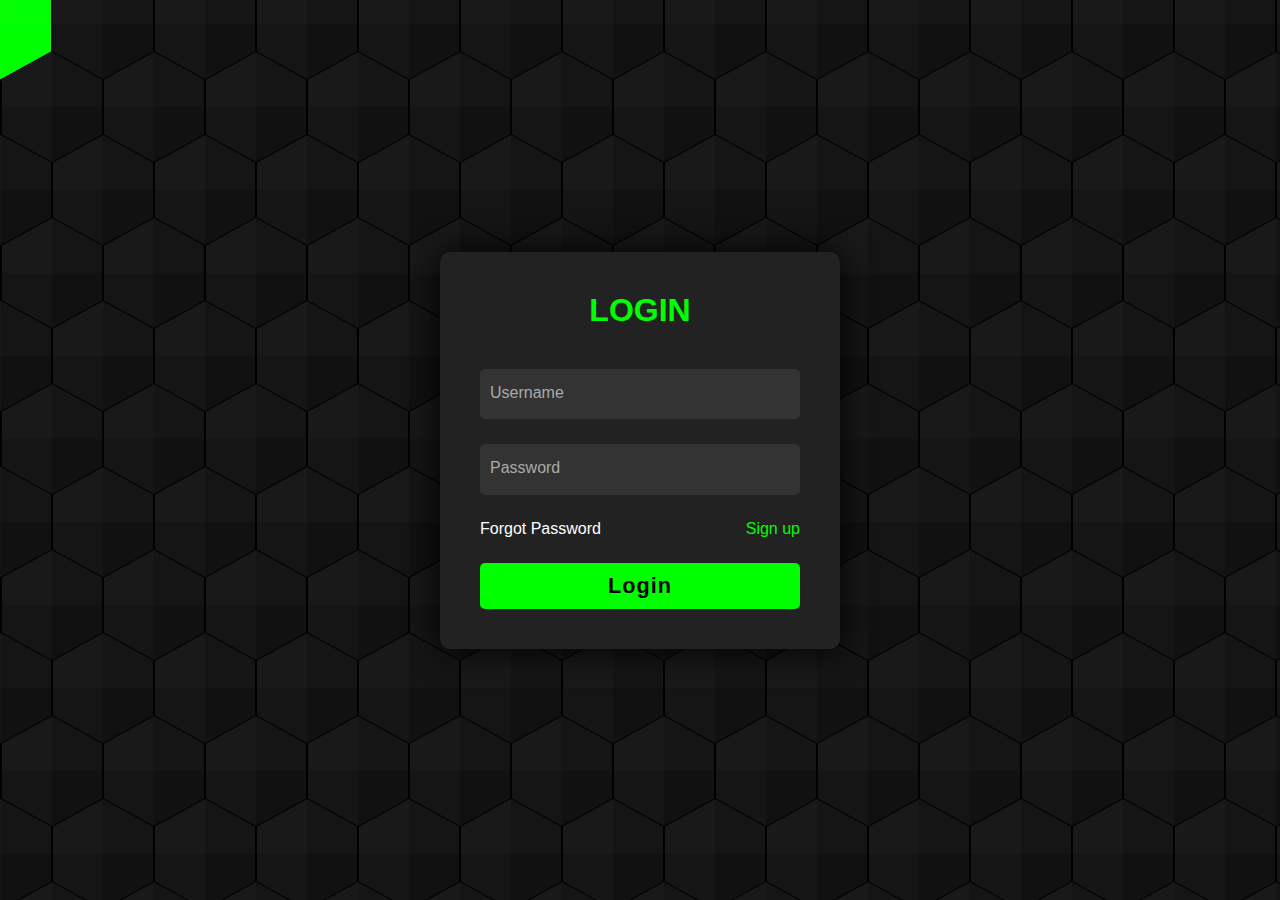
<file: login.html>
<!DOCTYPE html>
<html>
    <head>
        <meta charset="UTF-8">
        <meta name="viewport" content="width=device-width ,intial-scale=1.0">
        <title>3d login form</title>
        <link rel="stylesheet" href="login.css">
    </head>
    <body>
        <section>
            <div class="container">
                <div class="row 1">
                    <div class="hexagon"></div>
                    <div class="hexagon"></div>
                    <div class="hexagon"></div>
                    <div class="hexagon"></div>
                    <div class="hexagon"></div>
                    <div class="hexagon"></div>
                    <div class="hexagon"></div>
                    <div class="hexagon"></div>
                    <div class="hexagon"></div>
                    <div class="hexagon"></div>
                    <div class="hexagon"></div>
                    <div class="hexagon"></div>
                    <div class="hexagon"></div>
                    <div class="hexagon"></div>
                    <div class="hexagon"></div>
                    <div class="hexagon"></div>
                    <div class="hexagon"></div>
                    <div class="hexagon"></div>
                </div>
                <div class="row altline 2">
                    <div class="hexagon"></div>
                    <div class="hexagon"></div>
                    <div class="hexagon"></div>
                    <div class="hexagon"></div>
                    <div class="hexagon"></div>
                    <div class="hexagon"></div>
                    <div class="hexagon"></div>
                    <div class="hexagon"></div>
                    <div class="hexagon"></div>
                    <div class="hexagon"></div>
                    <div class="hexagon"></div>
                    <div class="hexagon"></div>
                    <div class="hexagon"></div>
                    <div class="hexagon"></div>
                    <div class="hexagon"></div>
                    <div class="hexagon"></div>
                    <div class="hexagon"></div>
                    <div class="hexagon"></div>
                </div>
                <div class="row line 2">
                    <div class="hexagon"></div>
                    <div class="hexagon"></div>
                    <div class="hexagon"></div>
                    <div class="hexagon"></div>
                    <div class="hexagon"></div>
                    <div class="hexagon"></div>
                    <div class="hexagon"></div>
                    <div class="hexagon"></div>
                    <div class="hexagon"></div>
                    <div class="hexagon"></div>
                    <div class="hexagon"></div>
                    <div class="hexagon"></div>
                    <div class="hexagon"></div>
                    <div class="hexagon"></div>
                    <div class="hexagon"></div>
                    <div class="hexagon"></div>
                    <div class="hexagon"></div>
                    <div class="hexagon"></div>
                </div>
                <div class="row altline 3">
                    <div class="hexagon"></div>
                    <div class="hexagon"></div>
                    <div class="hexagon"></div>
                    <div class="hexagon"></div>
                    <div class="hexagon"></div>
                    <div class="hexagon"></div>
                    <div class="hexagon"></div>
                    <div class="hexagon"></div>
                    <div class="hexagon"></div>
                    <div class="hexagon"></div>
                    <div class="hexagon"></div>
                    <div class="hexagon"></div>
                    <div class="hexagon"></div>
                    <div class="hexagon"></div>
                    <div class="hexagon"></div>
                    <div class="hexagon"></div>
                    <div class="hexagon"></div>
                    <div class="hexagon"></div>
                </div>
                <div class="row line 3">
                    <div class="hexagon"></div>
                    <div class="hexagon"></div>
                    <div class="hexagon"></div>
                    <div class="hexagon"></div>
                    <div class="hexagon"></div>
                    <div class="hexagon"></div>
                    <div class="hexagon"></div>
                    <div class="hexagon"></div>
                    <div class="hexagon"></div>
                    <div class="hexagon"></div>
                    <div class="hexagon"></div>
                    <div class="hexagon"></div>
                    <div class="hexagon"></div>
                    <div class="hexagon"></div>
                    <div class="hexagon"></div>
                    <div class="hexagon"></div>
                    <div class="hexagon"></div>
                    <div class="hexagon"></div>
                </div>
                <div class="row altline 4">
                    <div class="hexagon"></div>
                    <div class="hexagon"></div>
                    <div class="hexagon"></div>
                    <div class="hexagon"></div>
                    <div class="hexagon"></div>
                    <div class="hexagon"></div>
                    <div class="hexagon"></div>
                    <div class="hexagon"></div>
                    <div class="hexagon"></div>
                    <div class="hexagon"></div>
                    <div class="hexagon"></div>
                    <div class="hexagon"></div>
                    <div class="hexagon"></div>
                    <div class="hexagon"></div>
                    <div class="hexagon"></div>
                    <div class="hexagon"></div>
                    <div class="hexagon"></div>
                    <div class="hexagon"></div>
                </div>
                <div class="row line 4">
                    <div class="hexagon"></div>
                    <div class="hexagon"></div>
                    <div class="hexagon"></div>
                    <div class="hexagon"></div>
                    <div class="hexagon"></div>
                    <div class="hexagon"></div>
                    <div class="hexagon"></div>
                    <div class="hexagon"></div>
                    <div class="hexagon"></div>
                    <div class="hexagon"></div>
                    <div class="hexagon"></div>
                    <div class="hexagon"></div>
                    <div class="hexagon"></div>
                    <div class="hexagon"></div>
                    <div class="hexagon"></div>
                    <div class="hexagon"></div>
                    <div class="hexagon"></div>
                    <div class="hexagon"></div>
                </div>
                <div class="row altline 5">
                    <div class="hexagon"></div>
                    <div class="hexagon"></div>
                    <div class="hexagon"></div>
                    <div class="hexagon"></div>
                    <div class="hexagon"></div>
                    <div class="hexagon"></div>
                    <div class="hexagon"></div>
                    <div class="hexagon"></div>
                    <div class="hexagon"></div>
                    <div class="hexagon"></div>
                    <div class="hexagon"></div>
                    <div class="hexagon"></div>
                    <div class="hexagon"></div>
                    <div class="hexagon"></div>
                    <div class="hexagon"></div>
                    <div class="hexagon"></div>
                    <div class="hexagon"></div>
                    <div class="hexagon"></div>
                </div>
                <div class="row line 5">
                    <div class="hexagon"></div>
                    <div class="hexagon"></div>
                    <div class="hexagon"></div>
                    <div class="hexagon"></div>
                    <div class="hexagon"></div>
                    <div class="hexagon"></div>
                    <div class="hexagon"></div>
                    <div class="hexagon"></div>
                    <div class="hexagon"></div>
                    <div class="hexagon"></div>
                    <div class="hexagon"></div>
                    <div class="hexagon"></div>
                    <div class="hexagon"></div>
                    <div class="hexagon"></div>
                    <div class="hexagon"></div>
                    <div class="hexagon"></div>
                    <div class="hexagon"></div>
                    <div class="hexagon"></div>
                </div>
                <div class="row">
                    <div class="hexagon"></div>
                    <div class="hexagon"></div>
                    <div class="hexagon"></div>
                    <div class="hexagon"></div>
                    <div class="hexagon"></div>
                    <div class="hexagon"></div>
                    <div class="hexagon"></div>
                    <div class="hexagon"></div>
                    <div class="hexagon"></div>
                    <div class="hexagon"></div>
                    <div class="hexagon"></div>
                    <div class="hexagon"></div>
                    <div class="hexagon"></div>
                    <div class="hexagon"></div>
                    <div class="hexagon"></div>
                    <div class="hexagon"></div>
                    <div class="hexagon"></div>
                    <div class="hexagon"></div>
                </div>
                <div class="row">
                    <div class="hexagon"></div>
                    <div class="hexagon"></div>
                    <div class="hexagon"></div>
                    <div class="hexagon"></div>
                    <div class="hexagon"></div>
                    <div class="hexagon"></div>
                    <div class="hexagon"></div>
                    <div class="hexagon"></div>
                    <div class="hexagon"></div>
                    <div class="hexagon"></div>
                    <div class="hexagon"></div>
                    <div class="hexagon"></div>
                    <div class="hexagon"></div>
                    <div class="hexagon"></div>
                    <div class="hexagon"></div>
                    <div class="hexagon"></div>
                    <div class="hexagon"></div>
                    <div class="hexagon"></div>
                </div>
                <div class="row">
                    <div class="hexagon"></div>
                    <div class="hexagon"></div>
                    <div class="hexagon"></div>
                    <div class="hexagon"></div>
                    <div class="hexagon"></div>
                    <div class="hexagon"></div>
                    <div class="hexagon"></div>
                    <div class="hexagon"></div>
                    <div class="hexagon"></div>
                    <div class="hexagon"></div>
                    <div class="hexagon"></div>
                    <div class="hexagon"></div>
                    <div class="hexagon"></div>
                    <div class="hexagon"></div>
                    <div class="hexagon"></div>
                    <div class="hexagon"></div>
                    <div class="hexagon"></div>
                    <div class="hexagon"></div>
                </div>
            </div>
            <div class="signup">
                <div class="content">
                    <h2>Login</h2>
                    <div class="form">
                        <div class="inputbox">
                            <input type="text" required>
                            <i>Username</i>
                        </div>
                        <div class="inputbox">
                            <input type="password" required>
                            <i>Password</i>
                        </div>
                        <div class="links">
                            <a href="#">Forgot Password</a>
                            <a href="#" class="signup-link">Sign up</a>
                        </div>
                        <div class="inputbox">
                            <input type="submit" value="Login">
                        </div>
                    </div>
                </div>
                <div class="signin">
                    <h2>Sign up</h2>
                    <div class="form">
                        <div class="inputbox">
                            <input type="text" required>
                            <i>Username</i>
                        </div>
                        <div class="inputbox">
                            <input type="email" required>
                            <i>Email</i>
                        </div>
                        <div class="inputbox">
                            <input type="password" required>
                            <i>Password</i>
                        </div>
                        <div class="inputbox">
                            <input type="password" required>
                            <i>Confirm Password</i>
                        </div>
                        <div class="links">
                            <a href="#">Already have an account</a>
                            <a href="#" class="login-link">Login</a>
                        </div>
                        <div class="inputbox">
                            <input type="submit" value="Sign up">
                        </div>
                    </div>
                </div>
            </div>
        </section>
        <script src="login.js"></script>
        
    </body>

</html>
</file>
<file: login.css>
*{
    margin: 0;
    padding: 0;
    box-sizing: border-box;
    font-family:'Open Sans' , sans-serif;
}
body{
    display: flex;
    justify-content: center;
    align-items: center;
    min-height: 100vh;
    background-color: black;
}
.container{
    position: relative;
    overflow: hidden;
    height: 100vh;
    animation: animate 4s linear infinite;
}
@keyframes animate{
    0%{
        filter: hue-rotate(0deg);
    }
    100%{
        filter: hue-rotate(360deg);
    }
}
.row{
    display: inline-flex;
    margin-top: -32px;
    margin-left: -50px;
    overflow: hidden;
}
.row:nth-child(even){
    margin-left: 1px;
}
.hexagon{
    position: relative;
    height: 110px;
    width: 100px;
    background-color: #111;
    margin: 1px;
    clip-path: polygon(50% 0%,100% 25%,100% 75%,50% 100%,0% 75%,0% 25%);
    transition: .2s;
}
.hexagon::after{
    content: '';
    position: absolute;
    top: 0;
    left: 0;
    width: 50%;
    height: 100%;
    pointer-events: none;
    background-color: rgba(255,255,255,0.02);
}
.hexagon::before{
    content: '';
    position: absolute;
    top: 0;
    left: 0;
    width: 100%;
    height: 50%;
    pointer-events: none;
    background-color: rgba(255,255,255,0.02);
}
.hexagon:hover{
    transform: 0s;
    background-color: #0f0;
    cursor:default;
}
section{
    position: absolute;
    width: 100vw;
    height: 100vh;
    display: flex;
    align-items: center;
    justify-content: center;
    gap: 2px;
    flex-wrap: wrap;
    overflow: hidden;
}
section .signup{
    position: absolute;
    width: 400px;
    height: 397px;
    background-color: #222;
    z-index: 1000;
    display: flex;
    justify-content: center;
    align-items: center;
    padding: 40px;
    border-radius: 10px;
    box-shadow: 0 0 35px rgba(0, 0, 0, 9);
    overflow: hidden;
    transition: all .2s , height .3s cubic-bezier(0.075, 0.82, 0.165, 1);
}
section .signup.active{
    height: 528px;
}
section .signup.content{
    transition: transform .2s ease;
    transform: translateX(0);
}

section .signup.active .content{
    transition: transform .2s ease;
    transform: translateX(-400px);
}
section .signup .signin{
    transition: transform .2s ease;
    transform: translateX(400px);
}

section .signup.active .signin{
    transition: transform .2s ease;
    transform: translateX(0px);
}
section .signup .signin{
    position: absolute;
    transition: transform .2s ease;
    transform: translateX(400px);
    width: 320px;
    display: flex;
    justify-content: center;
    align-items: center;
    flex-direction: column;
    gap: 40px; 
}
section .signup .signin h2{
    font-size:2rem;
    color:#0f0;
    text-transform: uppercase;
    animation: animate 4s linear infinite;
}
section .signup .signin .form{
    width: 100%;
    display: flex;
    flex-direction: column;
    gap:25px;
}
section .signup .signin .form .inputbox{
    position: relative;
    width: 100%;
}
section .signup .signin .form .inputbox input{
    position: relative;
    width: 100%;
    background-color: #333;
    border: none;
    outline: none;
    padding: 25px 10px 7.5px;
    border-radius: 5px;
    color: #fff;
    font-size: 1em;
    font-weight: 500;
}
section .signup .signin .form .inputbox i{
    position: absolute;
    left: 0;
    padding: 15px 10px;
    font-style: normal;
    color: #aaa;
    transition: .5s;
    pointer-events: none;
}
section .signup .signin .form .inputbox input:focus~i,
section .signup .signin .form .inputbox input:valid~i{
    transform: translateY(-7.5px);
    font-size: 0.8em;
    color: #fff;
}
section .signup .signin .form .links{
    position: relative;
    width: 100%;
    display: flex;
    justify-content: space-between;
}

section .signup .signin .form .links a{
    text-decoration: none;
    color: #fff;
}
section .signup .signin .form .links a:nth-child(2){
    color: #0f0;
    font-weight: 500;
    animation: animate 4s linear infinite;
}
section .signup .signin .form .inputbox input[type="submit"]{
    padding: 10px;
    background-color: #0f0;
    animation: animate 4s linear infinite;
    color: #000;
    font-weight: 600;
    font-size: 1.35em;
    letter-spacing: 0.05em;
    cursor: pointer;
    transition: .1s;
}
input[type="submit"]:active{
    opacity: 0.6;
}
section .signup .content{
    position: relative;
    width: 100%;
    display: flex;
    justify-content: center;
    align-items: center;
    flex-direction: column;
    gap: 40px; 
}
section .signup .content h2{
    font-size:2rem;
    color:#0f0;
    text-transform: uppercase;
    animation: animate 4s linear infinite;
}
section .signup .content .form{
    width: 100%;
    display: flex;
    flex-direction: column;
    gap:25px;
}
section .signup .content .form .inputbox{
    position: relative;
    width: 100%;
}
section .signup .content .form .inputbox input{
    position: relative;
    width: 100%;
    background-color: #333;
    border: none;
    outline: none;
    padding: 25px 10px 7.5px;
    border-radius: 5px;
    color: #fff;
    font-size: 1em;
    font-weight: 500;
}
section .signup .content .form .inputbox i{
    position: absolute;
    left: 0;
    padding: 15px 10px;
    font-style: normal;
    color: #aaa;
    transition: .5s;
    pointer-events: none;
}
section .signup .content .form .inputbox input:focus~i,
section .signup .content .form .inputbox input:valid~i{
    transform: translateY(-7.5px);
    font-size: 0.8em;
    color: #fff;
}
section .signup .content .form .links{
    position: relative;
    width: 100%;
    display: flex;
    justify-content: space-between;
}

section .signup .content .form .links a{
    text-decoration: none;
    color: #fff;
}
section .signup .content .form .links a:nth-child(2){
    color: #0f0;
    font-weight: 500;
    animation: animate 4s linear infinite;
}
section .signup .content .form .inputbox input[type="submit"]{
    padding: 10px;
    background-color: #0f0;
    animation: animate 4s linear infinite;
    color: #000;
    font-weight: 600;
    font-size: 1.35em;
    letter-spacing: 0.05em;
    cursor: pointer;
    transition: .1s;
}
input[type="submit"]:active{
    opacity: 0.6;
}
</file>
